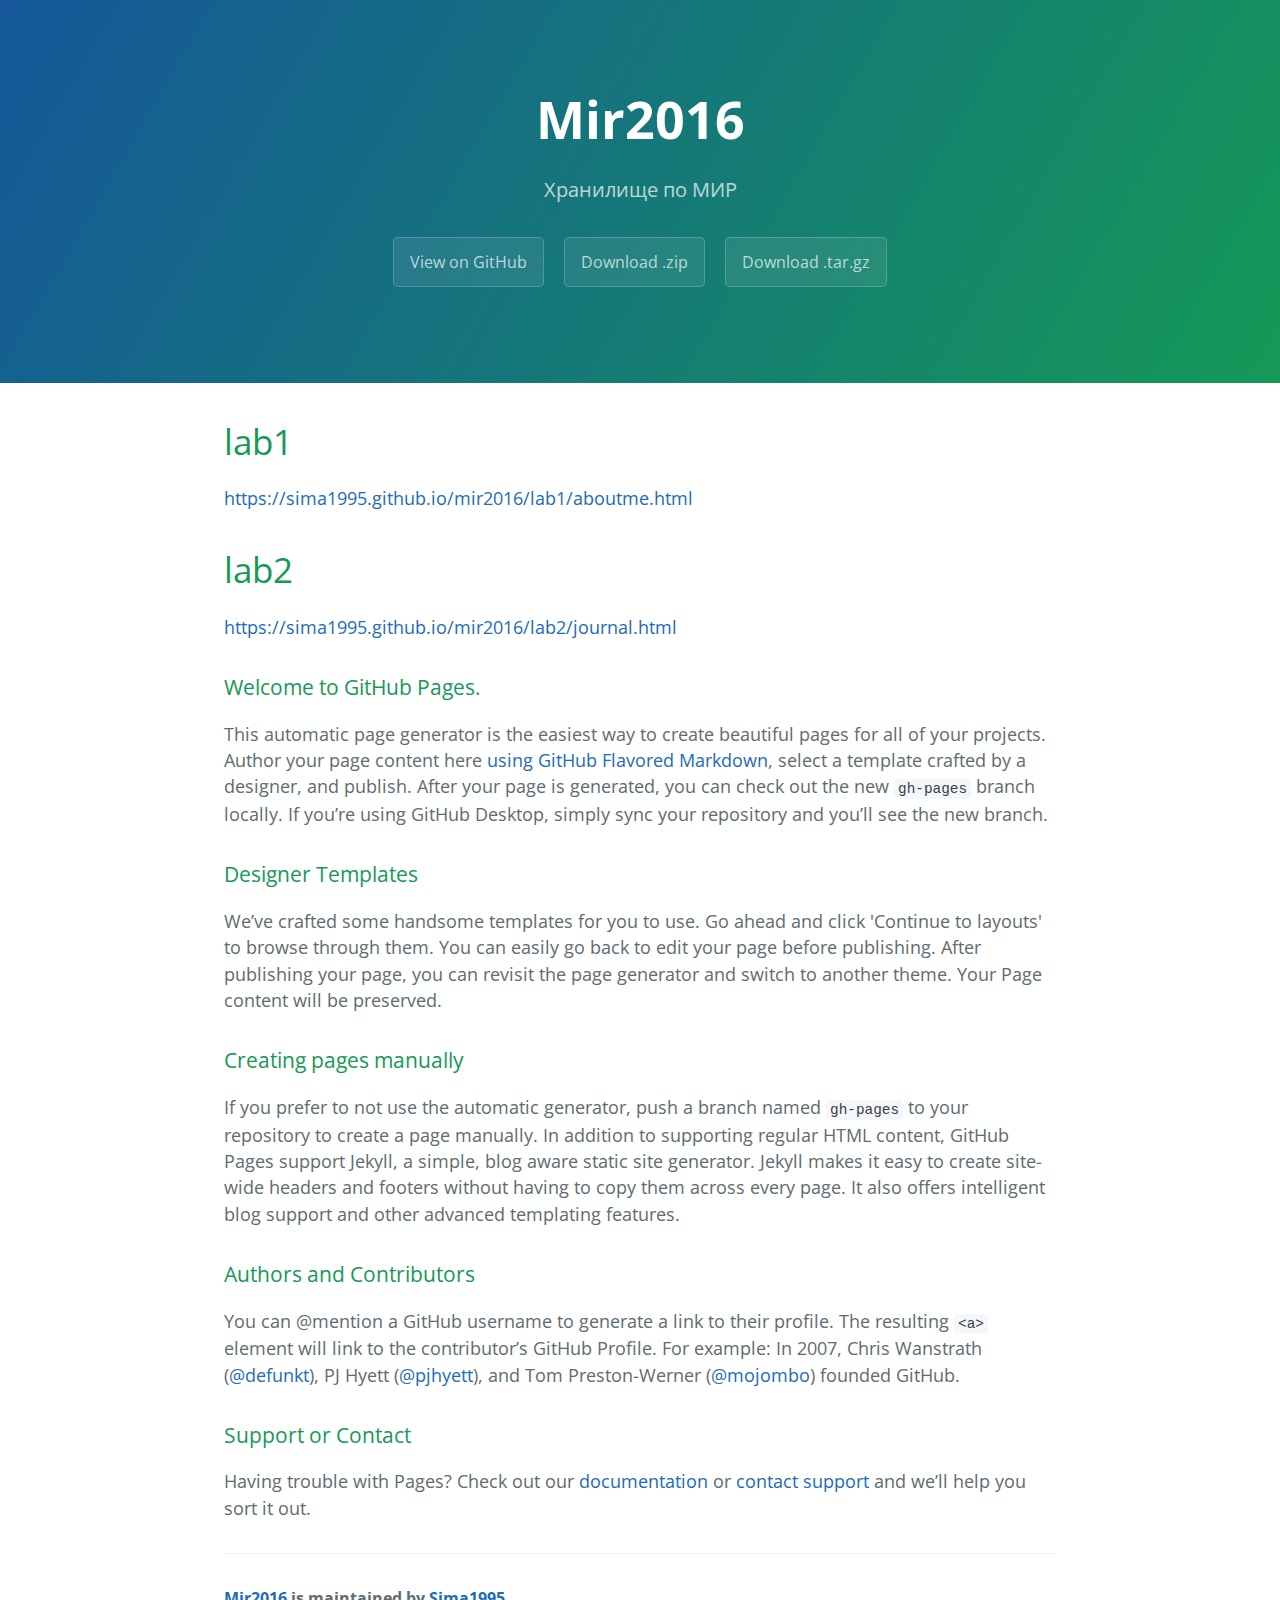
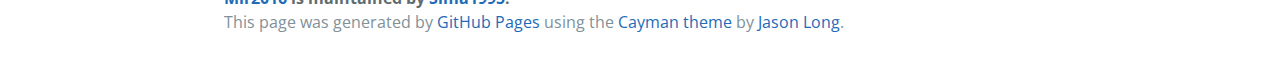
<file: index.html>
<!DOCTYPE html>
<html lang="en-us">
  <head>
    <meta charset="UTF-8">
    <title>Mir2016 by Sima1995</title>
    <meta name="viewport" content="width=device-width, initial-scale=1">
    <link rel="stylesheet" type="text/css" href="stylesheets/normalize.css" media="screen">
    <link href='https://fonts.googleapis.com/css?family=Open+Sans:400,700' rel='stylesheet' type='text/css'>
    <link rel="stylesheet" type="text/css" href="stylesheets/stylesheet.css" media="screen">
    <link rel="stylesheet" type="text/css" href="stylesheets/github-light.css" media="screen">
  </head>
  <body>
    <section class="page-header">
      <h1 class="project-name">Mir2016</h1>
      <h2 class="project-tagline">Хранилище по МИР</h2>
      <a href="https://github.com/Sima1995/mir2016" class="btn">View on GitHub</a>
      <a href="https://github.com/Sima1995/mir2016/zipball/master" class="btn">Download .zip</a>
      <a href="https://github.com/Sima1995/mir2016/tarball/master" class="btn">Download .tar.gz</a>
    </section>

    <section class="main-content">
      <h1>
<a id="lab1" class="anchor" href="#lab1" aria-hidden="true"><span aria-hidden="true" class="octicon octicon-link"></span></a>lab1</h1>

<p><a href="https://sima1995.github.io/mir2016/lab1/aboutme.html">https://sima1995.github.io/mir2016/lab1/aboutme.html</a></p>

<h1>
<a id="lab2" class="anchor" href="#lab2" aria-hidden="true"><span aria-hidden="true" class="octicon octicon-link"></span></a>lab2</h1>

<p><a href="https://sima1995.github.io/mir2016/lab2/journal.html">https://sima1995.github.io/mir2016/lab2/journal.html</a></p>

<h3>
<a id="welcome-to-github-pages" class="anchor" href="#welcome-to-github-pages" aria-hidden="true"><span aria-hidden="true" class="octicon octicon-link"></span></a>Welcome to GitHub Pages.</h3>

<p>This automatic page generator is the easiest way to create beautiful pages for all of your projects. Author your page content here <a href="https://guides.github.com/features/mastering-markdown/">using GitHub Flavored Markdown</a>, select a template crafted by a designer, and publish. After your page is generated, you can check out the new <code>gh-pages</code> branch locally. If you’re using GitHub Desktop, simply sync your repository and you’ll see the new branch.</p>

<h3>
<a id="designer-templates" class="anchor" href="#designer-templates" aria-hidden="true"><span aria-hidden="true" class="octicon octicon-link"></span></a>Designer Templates</h3>

<p>We’ve crafted some handsome templates for you to use. Go ahead and click 'Continue to layouts' to browse through them. You can easily go back to edit your page before publishing. After publishing your page, you can revisit the page generator and switch to another theme. Your Page content will be preserved.</p>

<h3>
<a id="creating-pages-manually" class="anchor" href="#creating-pages-manually" aria-hidden="true"><span aria-hidden="true" class="octicon octicon-link"></span></a>Creating pages manually</h3>

<p>If you prefer to not use the automatic generator, push a branch named <code>gh-pages</code> to your repository to create a page manually. In addition to supporting regular HTML content, GitHub Pages support Jekyll, a simple, blog aware static site generator. Jekyll makes it easy to create site-wide headers and footers without having to copy them across every page. It also offers intelligent blog support and other advanced templating features.</p>

<h3>
<a id="authors-and-contributors" class="anchor" href="#authors-and-contributors" aria-hidden="true"><span aria-hidden="true" class="octicon octicon-link"></span></a>Authors and Contributors</h3>

<p>You can @mention a GitHub username to generate a link to their profile. The resulting <code>&lt;a&gt;</code> element will link to the contributor’s GitHub Profile. For example: In 2007, Chris Wanstrath (<a href="https://github.com/defunkt" class="user-mention">@defunkt</a>), PJ Hyett (<a href="https://github.com/pjhyett" class="user-mention">@pjhyett</a>), and Tom Preston-Werner (<a href="https://github.com/mojombo" class="user-mention">@mojombo</a>) founded GitHub.</p>

<h3>
<a id="support-or-contact" class="anchor" href="#support-or-contact" aria-hidden="true"><span aria-hidden="true" class="octicon octicon-link"></span></a>Support or Contact</h3>

<p>Having trouble with Pages? Check out our <a href="https://help.github.com/pages">documentation</a> or <a href="https://github.com/contact">contact support</a> and we’ll help you sort it out.</p>

      <footer class="site-footer">
        <span class="site-footer-owner"><a href="https://github.com/Sima1995/mir2016">Mir2016</a> is maintained by <a href="https://github.com/Sima1995">Sima1995</a>.</span>

        <span class="site-footer-credits">This page was generated by <a href="https://pages.github.com">GitHub Pages</a> using the <a href="https://github.com/jasonlong/cayman-theme">Cayman theme</a> by <a href="https://twitter.com/jasonlong">Jason Long</a>.</span>
      </footer>

    </section>

  
  </body>
</html>
</file>
<file: stylesheets/stylesheet.css>
* {
  box-sizing: border-box; }

body {
  padding: 0;
  margin: 0;
  font-family: "Open Sans", "Helvetica Neue", Helvetica, Arial, sans-serif;
  font-size: 16px;
  line-height: 1.5;
  color: #606c71; }

a {
  color: #1e6bb8;
  text-decoration: none; }
  a:hover {
    text-decoration: underline; }

.btn {
  display: inline-block;
  margin-bottom: 1rem;
  color: rgba(255, 255, 255, 0.7);
  background-color: rgba(255, 255, 255, 0.08);
  border-color: rgba(255, 255, 255, 0.2);
  border-style: solid;
  border-width: 1px;
  border-radius: 0.3rem;
  transition: color 0.2s, background-color 0.2s, border-color 0.2s; }
  .btn + .btn {
    margin-left: 1rem; }

.btn:hover {
  color: rgba(255, 255, 255, 0.8);
  text-decoration: none;
  background-color: rgba(255, 255, 255, 0.2);
  border-color: rgba(255, 255, 255, 0.3); }

@media screen and (min-width: 64em) {
  .btn {
    padding: 0.75rem 1rem; } }

@media screen and (min-width: 42em) and (max-width: 64em) {
  .btn {
    padding: 0.6rem 0.9rem;
    font-size: 0.9rem; } }

@media screen and (max-width: 42em) {
  .btn {
    display: block;
    width: 100%;
    padding: 0.75rem;
    font-size: 0.9rem; }
    .btn + .btn {
      margin-top: 1rem;
      margin-left: 0; } }

.page-header {
  color: #fff;
  text-align: center;
  background-color: #159957;
  background-image: linear-gradient(120deg, #155799, #159957); }

@media screen and (min-width: 64em) {
  .page-header {
    padding: 5rem 6rem; } }

@media screen and (min-width: 42em) and (max-width: 64em) {
  .page-header {
    padding: 3rem 4rem; } }

@media screen and (max-width: 42em) {
  .page-header {
    padding: 2rem 1rem; } }

.project-name {
  margin-top: 0;
  margin-bottom: 0.1rem; }

@media screen and (min-width: 64em) {
  .project-name {
    font-size: 3.25rem; } }

@media screen and (min-width: 42em) and (max-width: 64em) {
  .project-name {
    font-size: 2.25rem; } }

@media screen and (max-width: 42em) {
  .project-name {
    font-size: 1.75rem; } }

.project-tagline {
  margin-bottom: 2rem;
  font-weight: normal;
  opacity: 0.7; }

@media screen and (min-width: 64em) {
  .project-tagline {
    font-size: 1.25rem; } }

@media screen and (min-width: 42em) and (max-width: 64em) {
  .project-tagline {
    font-size: 1.15rem; } }

@media screen and (max-width: 42em) {
  .project-tagline {
    font-size: 1rem; } }

.main-content :first-child {
  margin-top: 0; }
.main-content img {
  max-width: 100%; }
.main-content h1, .main-content h2, .main-content h3, .main-content h4, .main-content h5, .main-content h6 {
  margin-top: 2rem;
  margin-bottom: 1rem;
  font-weight: normal;
  color: #159957; }
.main-content p {
  margin-bottom: 1em; }
.main-content code {
  padding: 2px 4px;
  font-family: Consolas, "Liberation Mono", Menlo, Courier, monospace;
  font-size: 0.9rem;
  color: #383e41;
  background-color: #f3f6fa;
  border-radius: 0.3rem; }
.main-content pre {
  padding: 0.8rem;
  margin-top: 0;
  margin-bottom: 1rem;
  font: 1rem Consolas, "Liberation Mono", Menlo, Courier, monospace;
  color: #567482;
  word-wrap: normal;
  background-color: #f3f6fa;
  border: solid 1px #dce6f0;
  border-radius: 0.3rem; }
  .main-content pre > code {
    padding: 0;
    margin: 0;
    font-size: 0.9rem;
    color: #567482;
    word-break: normal;
    white-space: pre;
    background: transparent;
    border: 0; }
.main-content .highlight {
  margin-bottom: 1rem; }
  .main-content .highlight pre {
    margin-bottom: 0;
    word-break: normal; }
.main-content .highlight pre, .main-content pre {
  padding: 0.8rem;
  overflow: auto;
  font-size: 0.9rem;
  line-height: 1.45;
  border-radius: 0.3rem; }
.main-content pre code, .main-content pre tt {
  display: inline;
  max-width: initial;
  padding: 0;
  margin: 0;
  overflow: initial;
  line-height: inherit;
  word-wrap: normal;
  background-color: transparent;
  border: 0; }
  .main-content pre code:before, .main-content pre code:after, .main-content pre tt:before, .main-content pre tt:after {
    content: normal; }
.main-content ul, .main-content ol {
  margin-top: 0; }
.main-content blockquote {
  padding: 0 1rem;
  margin-left: 0;
  color: #819198;
  border-left: 0.3rem solid #dce6f0; }
  .main-content blockquote > :first-child {
    margin-top: 0; }
  .main-content blockquote > :last-child {
    margin-bottom: 0; }
.main-content table {
  display: block;
  width: 100%;
  overflow: auto;
  word-break: normal;
  word-break: keep-all; }
  .main-content table th {
    font-weight: bold; }
  .main-content table th, .main-content table td {
    padding: 0.5rem 1rem;
    border: 1px solid #e9ebec; }
.main-content dl {
  padding: 0; }
  .main-content dl dt {
    padding: 0;
    margin-top: 1rem;
    font-size: 1rem;
    font-weight: bold; }
  .main-content dl dd {
    padding: 0;
    margin-bottom: 1rem; }
.main-content hr {
  height: 2px;
  padding: 0;
  margin: 1rem 0;
  background-color: #eff0f1;
  border: 0; }

@media screen and (min-width: 64em) {
  .main-content {
    max-width: 64rem;
    padding: 2rem 6rem;
    margin: 0 auto;
    font-size: 1.1rem; } }

@media screen and (min-width: 42em) and (max-width: 64em) {
  .main-content {
    padding: 2rem 4rem;
    font-size: 1.1rem; } }

@media screen and (max-width: 42em) {
  .main-content {
    padding: 2rem 1rem;
    font-size: 1rem; } }

.site-footer {
  padding-top: 2rem;
  margin-top: 2rem;
  border-top: solid 1px #eff0f1; }

.site-footer-owner {
  display: block;
  font-weight: bold; }

.site-footer-credits {
  color: #819198; }

@media screen and (min-width: 64em) {
  .site-footer {
    font-size: 1rem; } }

@media screen and (min-width: 42em) and (max-width: 64em) {
  .site-footer {
    font-size: 1rem; } }

@media screen and (max-width: 42em) {
  .site-footer {
    font-size: 0.9rem; } }
</file>
<file: stylesheets/github-light.css>
/*
The MIT License (MIT)

Copyright (c) 2016 GitHub, Inc.

Permission is hereby granted, free of charge, to any person obtaining a copy
of this software and associated documentation files (the "Software"), to deal
in the Software without restriction, including without limitation the rights
to use, copy, modify, merge, publish, distribute, sublicense, and/or sell
copies of the Software, and to permit persons to whom the Software is
furnished to do so, subject to the following conditions:

The above copyright notice and this permission notice shall be included in all
copies or substantial portions of the Software.

THE SOFTWARE IS PROVIDED "AS IS", WITHOUT WARRANTY OF ANY KIND, EXPRESS OR
IMPLIED, INCLUDING BUT NOT LIMITED TO THE WARRANTIES OF MERCHANTABILITY,
FITNESS FOR A PARTICULAR PURPOSE AND NONINFRINGEMENT. IN NO EVENT SHALL THE
AUTHORS OR COPYRIGHT HOLDERS BE LIABLE FOR ANY CLAIM, DAMAGES OR OTHER
LIABILITY, WHETHER IN AN ACTION OF CONTRACT, TORT OR OTHERWISE, ARISING FROM,
OUT OF OR IN CONNECTION WITH THE SOFTWARE OR THE USE OR OTHER DEALINGS IN THE
SOFTWARE.

*/

.pl-c /* comment */ {
  color: #969896;
}

.pl-c1 /* constant, variable.other.constant, support, meta.property-name, support.constant, support.variable, meta.module-reference, markup.raw, meta.diff.header */,
.pl-s .pl-v /* string variable */ {
  color: #0086b3;
}

.pl-e /* entity */,
.pl-en /* entity.name */ {
  color: #795da3;
}

.pl-smi /* variable.parameter.function, storage.modifier.package, storage.modifier.import, storage.type.java, variable.other */,
.pl-s .pl-s1 /* string source */ {
  color: #333;
}

.pl-ent /* entity.name.tag */ {
  color: #63a35c;
}

.pl-k /* keyword, storage, storage.type */ {
  color: #a71d5d;
}

.pl-s /* string */,
.pl-pds /* punctuation.definition.string, string.regexp.character-class */,
.pl-s .pl-pse .pl-s1 /* string punctuation.section.embedded source */,
.pl-sr /* string.regexp */,
.pl-sr .pl-cce /* string.regexp constant.character.escape */,
.pl-sr .pl-sre /* string.regexp source.ruby.embedded */,
.pl-sr .pl-sra /* string.regexp string.regexp.arbitrary-repitition */ {
  color: #183691;
}

.pl-v /* variable */ {
  color: #ed6a43;
}

.pl-id /* invalid.deprecated */ {
  color: #b52a1d;
}

.pl-ii /* invalid.illegal */ {
  color: #f8f8f8;
  background-color: #b52a1d;
}

.pl-sr .pl-cce /* string.regexp constant.character.escape */ {
  font-weight: bold;
  color: #63a35c;
}

.pl-ml /* markup.list */ {
  color: #693a17;
}

.pl-mh /* markup.heading */,
.pl-mh .pl-en /* markup.heading entity.name */,
.pl-ms /* meta.separator */ {
  font-weight: bold;
  color: #1d3e81;
}

.pl-mq /* markup.quote */ {
  color: #008080;
}

.pl-mi /* markup.italic */ {
  font-style: italic;
  color: #333;
}

.pl-mb /* markup.bold */ {
  font-weight: bold;
  color: #333;
}

.pl-md /* markup.deleted, meta.diff.header.from-file */ {
  color: #bd2c00;
  background-color: #ffecec;
}

.pl-mi1 /* markup.inserted, meta.diff.header.to-file */ {
  color: #55a532;
  background-color: #eaffea;
}

.pl-mdr /* meta.diff.range */ {
  font-weight: bold;
  color: #795da3;
}

.pl-mo /* meta.output */ {
  color: #1d3e81;
}
</file>
